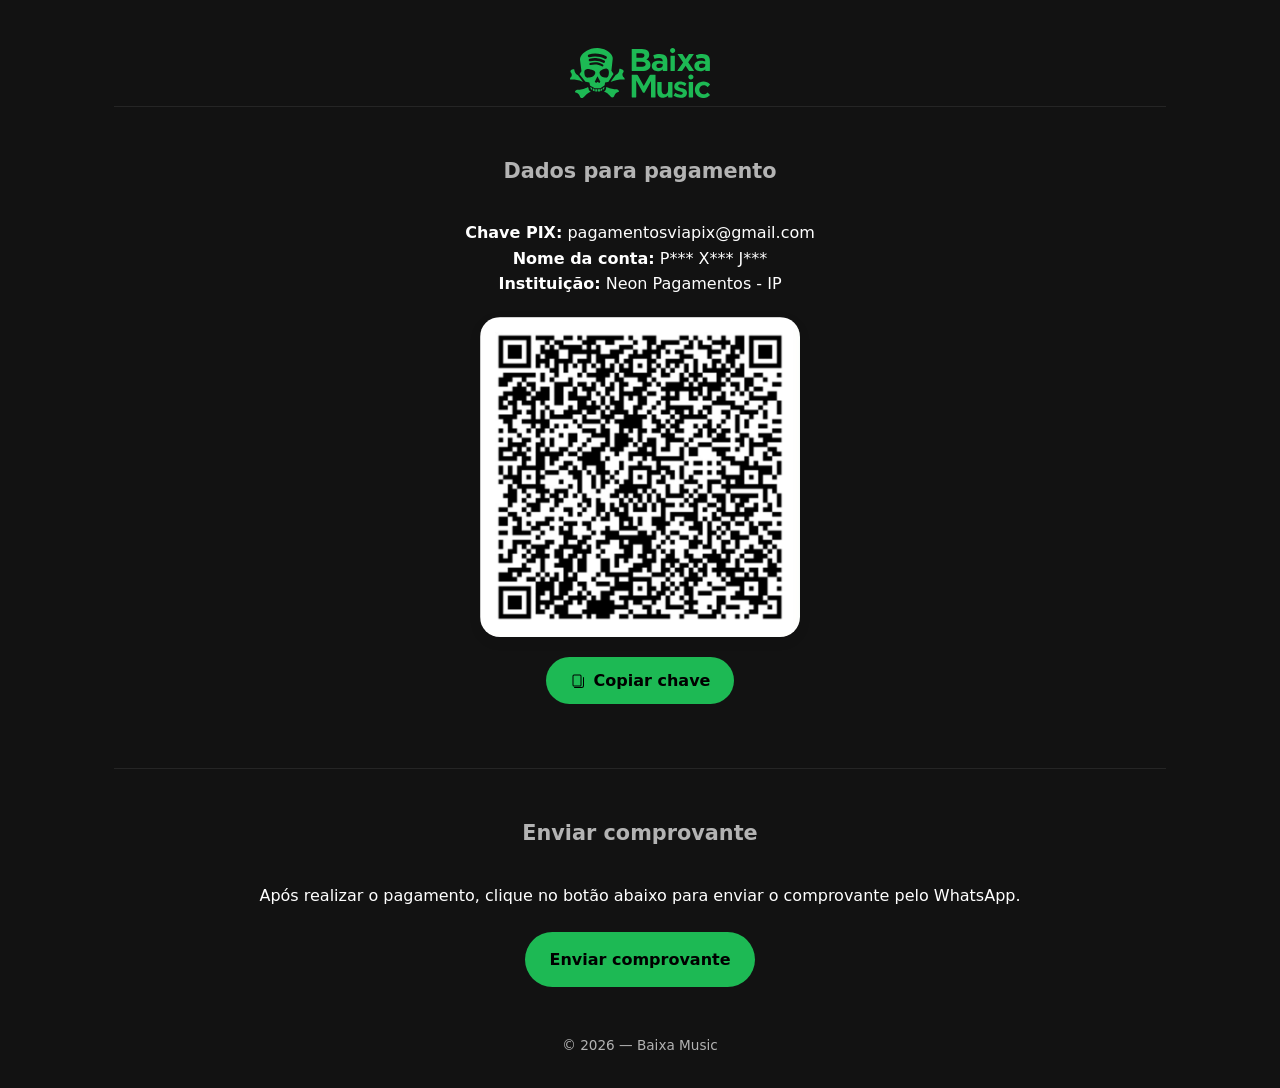
<file: pagamento-via-pix-escolher-musicas.html>
<!DOCTYPE html>
<html lang="pt-BR">
<head>
  <meta charset="UTF-8">
  <title>Pagamento via PIX</title>
  <meta name="viewport" content="width=device-width, initial-scale=1.0, maximum-scale=1.0, user-scalable=no"> 

  <!-- Ícone do site -->
  <link rel="icon" href="favicon.svg" type="image/svg+xml">
  <meta name="theme-color" content="#1DB954">
  
  <link rel="stylesheet" href="baixamusic-style.css">
</head>
<body>

  <header>
    <img src="logo.svg" alt="Baixa Music" class="logo2">
  </header>

  <main>
    <center><section class="pix-info">
      <h2 class="h2page2">Dados para pagamento</h2>
      <p><strong>Chave PIX:</strong> pagamentosviapix@gmail.com</p>
      <p><strong>Nome da conta:</strong> P*** X*** J***</p>
      <p><strong>Instituição:</strong> Neon Pagamentos - IP</p>

      <div class="qr-code">
        <img src="[data-uri]" 
        alt="QR Code PIX" class="qrpix">
        
      <button class="copy-btn" onclick="copyPixKey()">
      <!-- Ícone de copiar (SVG) -->
      <svg class="iconsvg" xmlns="http://www.w3.org/2000/svg" width="16" height="16" fill="currentColor" viewBox="0 0 16 16">
      <path d="M10 1.5A1.5 1.5 0 0 1 11.5 3v9A1.5 1.5 0 0 1 10 13.5H4A1.5 1.5 0 0 1 2.5 12V3A1.5 1.5 0 0 1 4 1.5h6zm0 1H4a.5.5 0 0 0-.5.5v9a.5.5 0 0 0 .5.5h6a.5.5 0 0 0 .5-.5V3a.5.5 0 0 0-.5-.5z"/>
      <path d="M13.5 4a.5.5 0 0 1 .5.5v8A2.5 2.5 0 0 1 11.5 15h-7a.5.5 0 0 1 0-1h7A1.5 1.5 0 0 0 13 12.5v-8a.5.5 0 0 1 .5-.5z"/>
      </svg>Copiar chave
      </button>
      </div>
    </section>

    <section class="comprovante">
      <h2>Enviar comprovante</h2>
      <p class="infocomp">Após realizar o pagamento, clique no botão abaixo para enviar o comprovante pelo WhatsApp.</p><p></p>
      <a href="https://wa.me/447542573514?text=Olá,%20vou%20mandar%20a%20lista%20de%20músicas%20que%20eu%20quero.%20Vou%20mandar%20o%20comprovante%20de%20pagamento." 
         target="_blank" class="btn-whatsapp">
        Enviar comprovante
      </a>
    </section></center>
  </main>

  <script src="script.js"></script>
  <footer>
    © 2026 — Baixa Music
  </footer>

</body>
</html>
</file>
<file: baixamusic-style.css>
/* Reset e ajustes globais */
  * {
    box-sizing: border-box;
    margin: 0;
    padding: 0;
    font-family: system-ui, -apple-system, BlinkMacSystemFont, sans-serif;
    -webkit-tap-highlight-color: transparent; /* remove highlight azul em mobile */
  }

  :root {
    --bg: #121212;
    --card: #181818;
    --text: #ffffff;
    --muted: #b3b3b3;
    --accent: #1DB954;
    --danger: #ff4d4d;
  }

  body {
    background: var(--bg);
    color: var(--text);
    line-height: 1.6;
    user-select: none;
    -webkit-user-select: none;
    -ms-user-select: none;
  }

  /* Header */
  header {
    padding: 0 1.5rem;
    text-align: center;
    max-width: 900px;
    margin: auto;
  }

  header h1 {
    font-size: 2.5rem;
    margin-bottom: 1rem;
    font-weight: 700;
  }

  header p {
    color: var(--muted);
    font-size: 1.1rem;
    margin-bottom: 2rem;
  }

  /* Botões */
  .btn {
    background: var(--accent);
    color: #000;
    border: none;
    padding: 0.9rem 1.5rem;
    border-radius: 50px;
    font-weight: 600;
    cursor: pointer;
    transition: transform 0.15s ease, opacity 0.15s ease;
  }

  .btn:hover {
    transform: scale(1.05);
    opacity: 0.9;
  }

  .btn:active {
  transform: scale(0.95);
  opacity: 0.8;
  }


  .btn-whatsapp {
  display: inline-block;
  margin-top: 1.5rem; /* adiciona espaço acima do botão */
  padding: 0.9rem 1.5rem;
  background: var(--accent);
  color: #000;
  text-decoration: none;
  border: none;
  border-radius: 50px;
  font-weight: 600;
  cursor: pointer;
  transition: transform 0.15s ease, opacity 0.15s ease;
  }

  .btn-whatsapp:hover {
  transform: scale(1.05);
  opacity: 0.9;
  }

  .btn-whatsapp:active {
  transform: scale(0.95);
  opacity: 0.8;
  }

  .copy-btn {
  display: inline-flex;   /* muda para inline-flex */
  text-align: center!important;
  align-items: center;    /* alinha verticalmente ícone e texto */
  padding: 0.9rem 1.5rem;
  background: var(--accent);
  color: #000;
  text-decoration: none;
  border: none;
  border-radius: 50px;
  font-weight: 600;
  cursor: pointer;
  transition: transform 0.15s ease, opacity 0.15s ease;
  }

  .copy-btn svg {
  margin-right: 8px;      /* espaço entre ícone e texto */
  }

  .copy-btn:hover {
  transform: scale(1.05);
  opacity: 0.9;
  }

  .copy-btn:active {
  transform: scale(0.95);
  opacity: 0.8;
  }


  .iconsvg {
  color: #000 !important;
  }

  /* Seções */
  section {
    max-width: 1100px;
    margin: auto;
    padding: 3rem 1.5rem;
    padding-bottom: 1rem!important;
  }

h2 {
  text-align: center;
  margin-bottom: 2rem;
  font-size: 1.3rem;
  font-weight: bold;
  color: var(--muted);
  border-top: 1px solid rgba(255,255,255,0.08);
  padding-top: 3rem; /* espaçamento entre a borda e o texto */
  margin-top: 0;     /* mantém sem margem extra acima */
}

  /* Grids */
  .steps, .services {
    display: grid;
    grid-template-columns: repeat(auto-fit, minmax(250px, 1fr));
    gap: 1.5rem;
  }

  /* Cards */
  .card {
    display: flex;
    flex-direction: column;
    justify-content: center;
    align-items: center;
    padding: 2rem;
    background: var(--card);
    border-radius: 16px;
    text-align: center;
    transition: transform 0.2s ease;
    max-width: 600px;
    margin: 0 auto;
  }

  .card:hover {
    transform: translateY(-5px);
  }

  .card h3 {
    font-size: 1.8rem;
    font-weight: bold;
  }

  .card p {
    color: var(--muted);
    font-size: 0.95rem;
    margin-bottom: 0.3rem;
  }

  .price {
    font-size: 1.4rem;
    font-weight: bold;
    color: var(--accent);
  }

  .hidden {
    display: none;
  }

  /* Conteúdo dentro do card */
  .card-content {
    display: flex;
    flex-direction: row;
    align-items: center;
    gap: 1rem;
    margin-bottom: 1rem;
  }

  .card-img {
    max-width: 120px;
    border-radius: 8px;
  }

  .card-info {
    display: flex;
    flex-direction: column;
    justify-content: space-between;
    height: 100%;
    text-align: left;
  }

  .card-info-content {
    flex: 1;
  }

  .card-info button {
    margin-top: 1rem;
    align-self: flex-start;
  }

  /* Info extra */
  .info-descricao {
    display: flex;
    flex-direction: column;
    align-items: center;
    text-align: center;
  }

  .info-desc2 {
    font-size: 0.85rem !important;
    line-height: 1.4;
    margin-bottom: 0.3rem;
  }

  .Sub-desc {
    font-weight: bold;
    padding-bottom: 0.5rem;
    margin-bottom: 0.5rem !important;
    border-bottom: 1px solid rgba(255,255,255,0.08);
  }

  /* Regras */
  .rules {
    background: #101010;
    border-left: 4px solid var(--accent);
    padding: 1.5rem;
    border-radius: 12px;
    color: var(--muted);
    font-size: 0.95rem;
  }

  /* Footer */
  footer {
    text-align: center;
      /* Footer */
  footer {
    text-align: center;
    padding-top: 0rem!important;
    padding: 2rem;
    color: var(--muted);
    font-size: 0.85rem;
  }
    padding: 2rem;
    color: var(--muted);
    font-size: 0.85rem;
  }

  /* Responsividade */
  @media (max-width: 600px) {
    header h1 {
      font-size: 2rem;
    }
  }

  @media (max-width: 768px) {
    .card {
      padding: 1.5rem;
      margin-top: 1.5rem;
    }

    .card-content {
      flex-direction: column;
      text-align: center;
    }

    .card-img {
      max-width: 160px;
    }

    .card-info {
      text-align: center;
      align-items: center;
    }

    .card-info button {
      align-self: center;
      width: 100%;
    }

    .card h3 {
      font-size: 1.4rem;
    }

    .info-desc2 {
      font-size: 0.8rem;
    }
  }

  /* Títulos alternativos */
  .mobile-title { display: none; }
  @media (max-width: 768px) {
    .desktop-title { display: none; }
    .mobile-title { display: inline; }
  }

  /* Benefícios alternativos */
  .mobile-benefits { display: none; }
  @media (max-width: 768px) {
    .desktop-benefits { display: none; }
    .mobile-benefits { display: block; }
  }

  /* Hero */
  .logo {
    width: 140px;
    margin-bottom: 1.5rem;
    fill: var(--accent) !important;
  }

  .logo2 {
    width: 140px;
    margin-top: 1.5rem;
    padding-top: 1.5rem; 
    fill: var(--accent) !important;
  }

  .hero {
    position: relative;
    width: 100%;
    min-height: 250px;
    overflow: hidden;
  }

  .hero .capa {
    width: 100%;
    height: auto;
    display: block;
  }

  .hero .logo {
    position: absolute;
    top: 20%; /* centraliza verticalmente */
    left: 0;
    transform: translateY(-50%);
    width: 140px;
    height: auto;
    margin-bottom: 1.5rem;
    fill: var(--accent) !important;
  }

  /* QR Code PIX */
  .qrpix {
  display: block;
  max-width: 280px;   /* tamanho máximo em mobile */
  width: 100%;        /* ocupa toda a largura disponível */
  height: auto;
  margin: 20px auto;  /* centraliza horizontalmente */
  border-radius: 16px; /* cantos arredondados */
  box-shadow: 0 4px 12px rgba(0,0,0,0.1); /* leve sombra */
  }

  /* Ajuste para telas maiores (desktop) */
  @media (min-width: 768px) {
  .qrpix {
  max-width: 320px; /* aumenta um pouco no desktop */
  border-radius: 20px;
  }

  section.pix-info {
  padding-top: 0rem !important;
  margin-top: 0rem !important;
  } 

  input, button, select, textarea {
  font-size: 16px; /* evita zoom automático em Android e iOS */
  }
</file>
<file: style.css>
/* Reset e ajustes globais */
  * {
    box-sizing: border-box;
    margin: 0;
    padding: 0;
    font-family: system-ui, -apple-system, BlinkMacSystemFont, sans-serif;
    -webkit-tap-highlight-color: transparent; /* remove highlight azul em mobile */
  }

  :root {
    --bg: #121212;
    --card: #181818;
    --text: #ffffff;
    --muted: #b3b3b3;
    --accent: #1DB954;
    --danger: #ff4d4d;
  }

  body {
    background: var(--bg);
    color: var(--text);
    line-height: 1.6;
    user-select: none;
    -webkit-user-select: none;
    -ms-user-select: none;
  }

  /* Header */
  header {
    padding: 0 1.5rem;
    text-align: center;
    max-width: 900px;
    margin: auto;
  }

  header h1 {
    font-size: 2.5rem;
    margin-bottom: 1rem;
    font-weight: 700;
  }

  header p {
    color: var(--muted);
    font-size: 1.1rem;
    margin-bottom: 2rem;
  }

  /* Botões */
  .btn {
    background: var(--accent);
    color: #000;
    border: none;
    padding: 0.9rem 1.5rem;
    border-radius: 50px;
    font-weight: 600;
    cursor: pointer;
    transition: transform 0.15s ease, opacity 0.15s ease;
  }

  .btn:hover {
    transform: scale(1.05);
    opacity: 0.9;
  }

  .btn:active {
  transform: scale(0.95);
  opacity: 0.8;
  }


  .btn-whatsapp {
  display: inline-block;
  margin-top: 1.5rem; /* adiciona espaço acima do botão */
  padding: 0.9rem 1.5rem;
  background: var(--accent);
  color: #000;
  text-decoration: none;
  border: none;
  border-radius: 50px;
  font-weight: 600;
  cursor: pointer;
  transition: transform 0.15s ease, opacity 0.15s ease;
  }

  .btn-whatsapp:hover {
  transform: scale(1.05);
  opacity: 0.9;
  }

  .btn-whatsapp:active {
  transform: scale(0.95);
  opacity: 0.8;
  }

  .copy-btn {
  display: inline-flex;   /* muda para inline-flex */
  text-align: center!important;
  align-items: center;    /* alinha verticalmente ícone e texto */
  padding: 0.9rem 1.5rem;
  background: var(--accent);
  color: #000;
  text-decoration: none;
  border: none;
  border-radius: 50px;
  font-weight: 600;
  cursor: pointer;
  transition: transform 0.15s ease, opacity 0.15s ease;
  }

  .copy-btn svg {
  margin-right: 8px;      /* espaço entre ícone e texto */
  }

  .copy-btn:hover {
  transform: scale(1.05);
  opacity: 0.9;
  }

  .copy-btn:active {
  transform: scale(0.95);
  opacity: 0.8;
  }


  .iconsvg {
  color: #000 !important;
  }

  /* Seções */
  section {
    max-width: 1100px;
    margin: auto;
    padding: 3rem 1.5rem;
    padding-bottom: 1rem!important;
  }

h2 {
  text-align: center;
  margin-bottom: 2rem;
  font-size: 1.3rem;
  font-weight: bold;
  color: var(--muted);
  border-top: 1px solid rgba(255,255,255,0.08);
  padding-top: 3rem; /* espaçamento entre a borda e o texto */
  margin-top: 0;     /* mantém sem margem extra acima */
}

  /* Grids */
  .steps, .services {
    display: grid;
    grid-template-columns: repeat(auto-fit, minmax(250px, 1fr));
    gap: 1.5rem;
  }

  /* Cards */
  .card {
    display: flex;
    flex-direction: column;
    justify-content: center;
    align-items: center;
    padding: 2rem;
    background: var(--card);
    border-radius: 16px;
    text-align: center;
    transition: transform 0.2s ease;
    max-width: 600px;
    margin: 0 auto;
  }

  .card:hover {
    transform: translateY(-5px);
  }

  .card h3 {
    font-size: 1.8rem;
    font-weight: bold;
  }

  .card p {
    color: var(--muted);
    font-size: 0.95rem;
    margin-bottom: 0.3rem;
  }

  .price {
    font-size: 1.4rem;
    font-weight: bold;
    color: var(--accent);
  }

  .hidden {
    display: none;
  }

  /* Conteúdo dentro do card */
  .card-content {
    display: flex;
    flex-direction: row;
    align-items: center;
    gap: 1rem;
    margin-bottom: 1rem;
  }

  .card-img {
    max-width: 120px;
    border-radius: 8px;
  }

  .card-info {
    display: flex;
    flex-direction: column;
    justify-content: space-between;
    height: 100%;
    text-align: left;
  }

  .card-info-content {
    flex: 1;
  }

  .card-info button {
    margin-top: 1rem;
    align-self: flex-start;
  }

  /* Info extra */
  .info-descricao {
    display: flex;
    flex-direction: column;
    align-items: center;
    text-align: center;
  }

  .info-desc2 {
    font-size: 0.85rem !important;
    line-height: 1.4;
    margin-bottom: 0.3rem;
  }

  .Sub-desc {
    font-weight: bold;
    padding-bottom: 0.5rem;
    margin-bottom: 0.5rem !important;
    border-bottom: 1px solid rgba(255,255,255,0.08);
  }

  /* Regras */
  .rules {
    background: #101010;
    border-left: 4px solid var(--accent);
    padding: 1.5rem;
    border-radius: 12px;
    color: var(--muted);
    font-size: 0.95rem;
  }

  /* Footer */
  footer {
    text-align: center;
      /* Footer */
  footer {
    text-align: center;
    padding-top: 0rem!important;
    padding: 2rem;
    color: var(--muted);
    font-size: 0.85rem;
  }
    padding: 2rem;
    color: var(--muted);
    font-size: 0.85rem;
  }

  /* Responsividade */
  @media (max-width: 600px) {
    header h1 {
      font-size: 2rem;
    }
  }

  @media (max-width: 768px) {
    .card {
      padding: 1.5rem;
      margin-top: 1.5rem;
    }

    .card-content {
      flex-direction: column;
      text-align: center;
    }

    .card-img {
      max-width: 160px;
    }

    .card-info {
      text-align: center;
      align-items: center;
    }

    .card-info button {
      align-self: center;
      width: 100%;
    }

    .card h3 {
      font-size: 1.4rem;
    }

    .info-desc2 {
      font-size: 0.8rem;
    }
  }

  /* Títulos alternativos */
  .mobile-title { display: none; }
  @media (max-width: 768px) {
    .desktop-title { display: none; }
    .mobile-title { display: inline; }
  }

  /* Benefícios alternativos */
  .mobile-benefits { display: none; }
  @media (max-width: 768px) {
    .desktop-benefits { display: none; }
    .mobile-benefits { display: block; }
  }

  /* Hero */
  .logo {
    width: 140px;
    margin-bottom: 1.5rem;
    fill: var(--accent) !important;
  }

  .logo2 {
    width: 140px;
    margin-top: 1.5rem;
    padding-top: 1.5rem; 
    fill: var(--accent) !important;
  }

  .hero {
    position: relative;
    width: 100%;
    min-height: 250px;
    overflow: hidden;
  }

  .hero .capa {
    width: 100%;
    height: auto;
    display: block;
  }

  .hero .logo {
    position: absolute;
    top: 20%; /* centraliza verticalmente */
    left: 0;
    transform: translateY(-50%);
    width: 140px;
    height: auto;
    margin-bottom: 1.5rem;
    fill: var(--accent) !important;
  }

  /* QR Code PIX */
  .qrpix {
  display: block;
  max-width: 280px;   /* tamanho máximo em mobile */
  width: 100%;        /* ocupa toda a largura disponível */
  height: auto;
  margin: 20px auto;  /* centraliza horizontalmente */
  border-radius: 16px; /* cantos arredondados */
  box-shadow: 0 4px 12px rgba(0,0,0,0.1); /* leve sombra */
  }

  /* Ajuste para telas maiores (desktop) */
  @media (min-width: 768px) {
  .qrpix {
  max-width: 320px; /* aumenta um pouco no desktop */
  border-radius: 20px;
  }

  section.pix-info {
  padding-top: 0rem !important;
  margin-top: 0rem !important;
  } 

  input, button, select, textarea {
  font-size: 16px; /* evita zoom automático em Android e iOS */
  }
</file>
